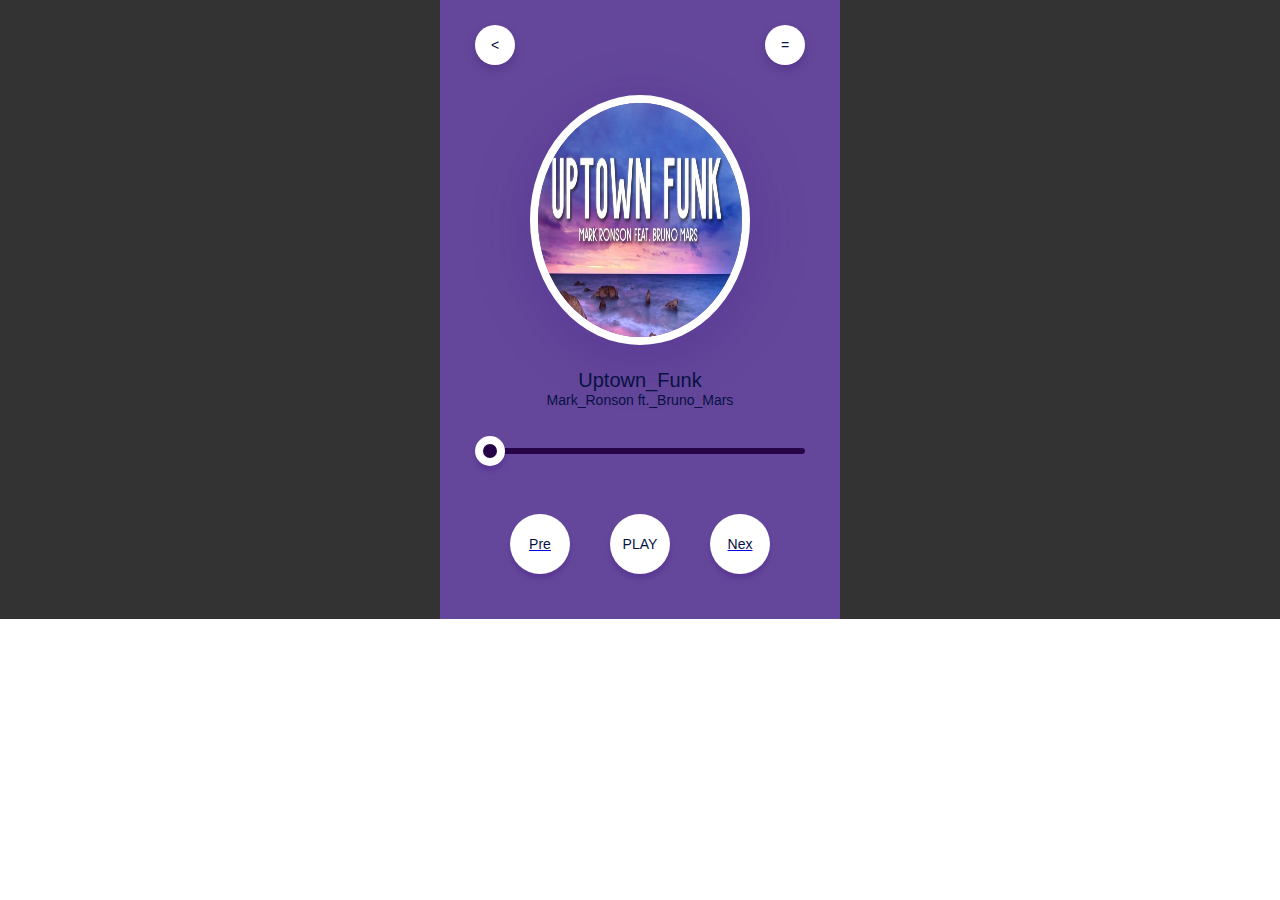
<file: index.html>
<!DOCTYPE html>
<html lang="en">
<head>
    <!-- Google tag (gtag.js) -->
<script async src="https://www.googletagmanager.com/gtag/js?id=G-NWGWPD5XB0"></script>
<script>
  window.dataLayer = window.dataLayer || [];
  function gtag(){dataLayer.push(arguments);}
  gtag('js', new Date());

  gtag('config', 'G-NWGWPD5XB0');
</script>
    <meta charset="UTF-8">
    <meta name="viewport" content="width=device-width, initial-scale=1.0">
    <link rel="stylesheet" href="style.css">
    <title>Music Player</title>
</head>
<body>
    <div class="container">
        <div class="music-player">
            <nav>
                <div class="circle">
                    <p class="fa-solid fa-angle-left"><</p>

                </div>
                <div class="circle">
                    <p class="fa-solid fa-bars">=</p>
                    
                </div>
            </nav>
            <img src="./117450.png" class="song-img" width="250px" height="250px">
        <h1>Uptown_Funk</h1>
        <p>Mark_Ronson ft._Bruno_Mars</p>
         <audio id="song" > 
            <source src="./Mark_Ronson_-_Uptown_Funk__Lyrics__ft._Bruno_Mars(720p).m4a" type="audio/mpeg">
        </audio>
        <input type="range" value="0" id="progress">

<div class="controls">
    <div><a href="nu3.html"><p class="fa-solid fa-backward">Pre</p></a></div>
    <div onclick="PlayPause()"><p class="fa-solid fa-play" id="ctrlIcon">PLAY</p></div>
    <div><a href="nu1.html"><p class="fa-solid fa-forward">Nex</p></a></div>
</div>

    </div>
    </div>
    <script src="code.js"></script>
</body>
</html>
</file>
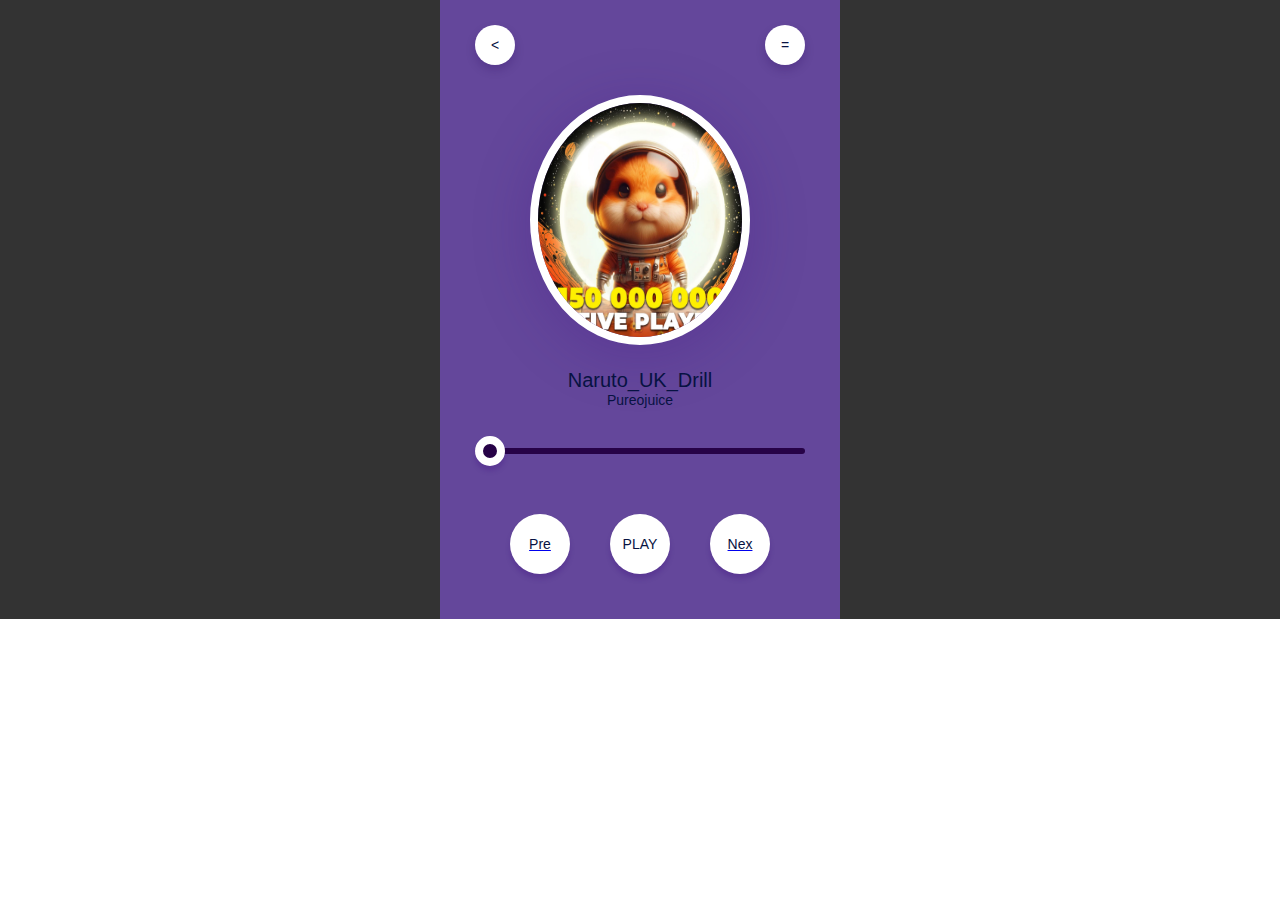
<file: nu2.html>
<!DOCTYPE html>
<html lang="en">
<head>
    <!-- Google tag (gtag.js) -->
<script async src="https://www.googletagmanager.com/gtag/js?id=G-NWGWPD5XB0"></script>
<script>
  window.dataLayer = window.dataLayer || [];
  function gtag(){dataLayer.push(arguments);}
  gtag('js', new Date());

  gtag('config', 'G-NWGWPD5XB0');
</script>
    <meta charset="UTF-8">
    <meta name="viewport" content="width=device-width, initial-scale=1.0">
    <link rel="stylesheet" href="style.css">
    <title>Music Player</title>
</head>
<body>
    <div class="container">
        <div class="music-player">
            <nav>
                <div class="circle">
                    <p class="fa-solid fa-angle-left"><</p>

                </div>
                <div class="circle">
                    <p class="fa-solid fa-bars">=</p>
                    
                </div>
            </nav>
            <img src="./IMG_20240616_180422_765.jpg" class="song-img" width="250px" height="250px">
        <h1>Naruto_UK_Drill</h1>
        <p>Pureojuice</p>
         <audio id="song" > 
            <source src="./Pureojuice_-_Naruto_UK_Drill__Hidden_Drill_Village___Lyric_Music_Video__[Prodby_CJ](720p).m4a" type="audio/mpeg">
        </audio>
        <input type="range" value="0" id="progress">

<div class="controls">
    <div><a href="nu1.html"><p class="fa-solid fa-backward">Pre</p></a></div>
    <div onclick="PlayPause()"><p class="fa-solid fa-play" id="ctrlIcon">PLAY</p></div>
    <div><a href="nu3.html"><p class="fa-solid fa-forward">Nex</p></a></div>
</div>

    </div>
    </div>
    <script src="code.js"></script>
</body>
</html>
</file>
<file: style.css>
*{
    margin: 0;
    padding: 0;
    font-family: Verdana, Geneva, Tahoma, sans-serif;
    box-sizing: border-box;
}
.container{
    width:100%;
    height: 100%;
    background: #333;
    display: flex;
    align-items: center;
    justify-content: center;
    flex-wrap: wrap;
}
.music-player{
    background: #64479b;
    width: 400px;
    padding: 25px 35px;
    text-align: center;
}
nav{
    display: flex;
    justify-content: space-between;
    margin-bottom: 30px;
}
nav .circle{
    border-radius: 50%;
    width: 40px;
    height: 40px;
    line-height: 40px;
    background: #fff;
    color: #2009a1;
    box-shadow: 0 5px 10px rgba(38, 3, 85, 0.22);
}
.song-img{
    width: 220px;
    border-radius: 50%;
    border: 8px solid #fff;
    box-shadow: 0 10px 60px rgba(56, 5, 122, 0.22);
}
.music-player h1{
font-size: 20px;
font-weight: 400;
color: #071242;
margin-top: 20px;
}
.music-player p{
    font-size: 14px;
    color: #071242;
}
#progress{
    -webkit-appearance: none;
    width: 100%;
    height: 6px;
    background: #270347;
    border-radius: 4px;
    cursor: pointer;
    margin: 40px 0;
}
#progress::-webkit-slider-thumb{
    -webkit-appearance: none;
    background: #270347;
    width: 30px;
    height: 30px;
    border-radius: 50%;
    border: 8px solid #fff;
    box-shadow: 0 5px 5px rgba(56, 5, 122, 0.22);
}
.controls{
    display: flex;
    justify-content: center;
    align-items: center;
}
.controls div{
    width: 60px;
    height: 60px;
    margin: 20px;
    background: #fff;
    display: inline-flex;
    align-items: center;
    justify-content: center;
    border-radius: 50%;
    color: #270347;
    box-shadow: 0 5px 5px rgba(56, 5, 122, 0.22);
    cursor: pointer;
}
.controls div :nth-child(2){
    transform: scale(1.5);
    background: #071242;
    color: #fff;
}
.controls div a p{
   text-decoration: none;
}
</file>
